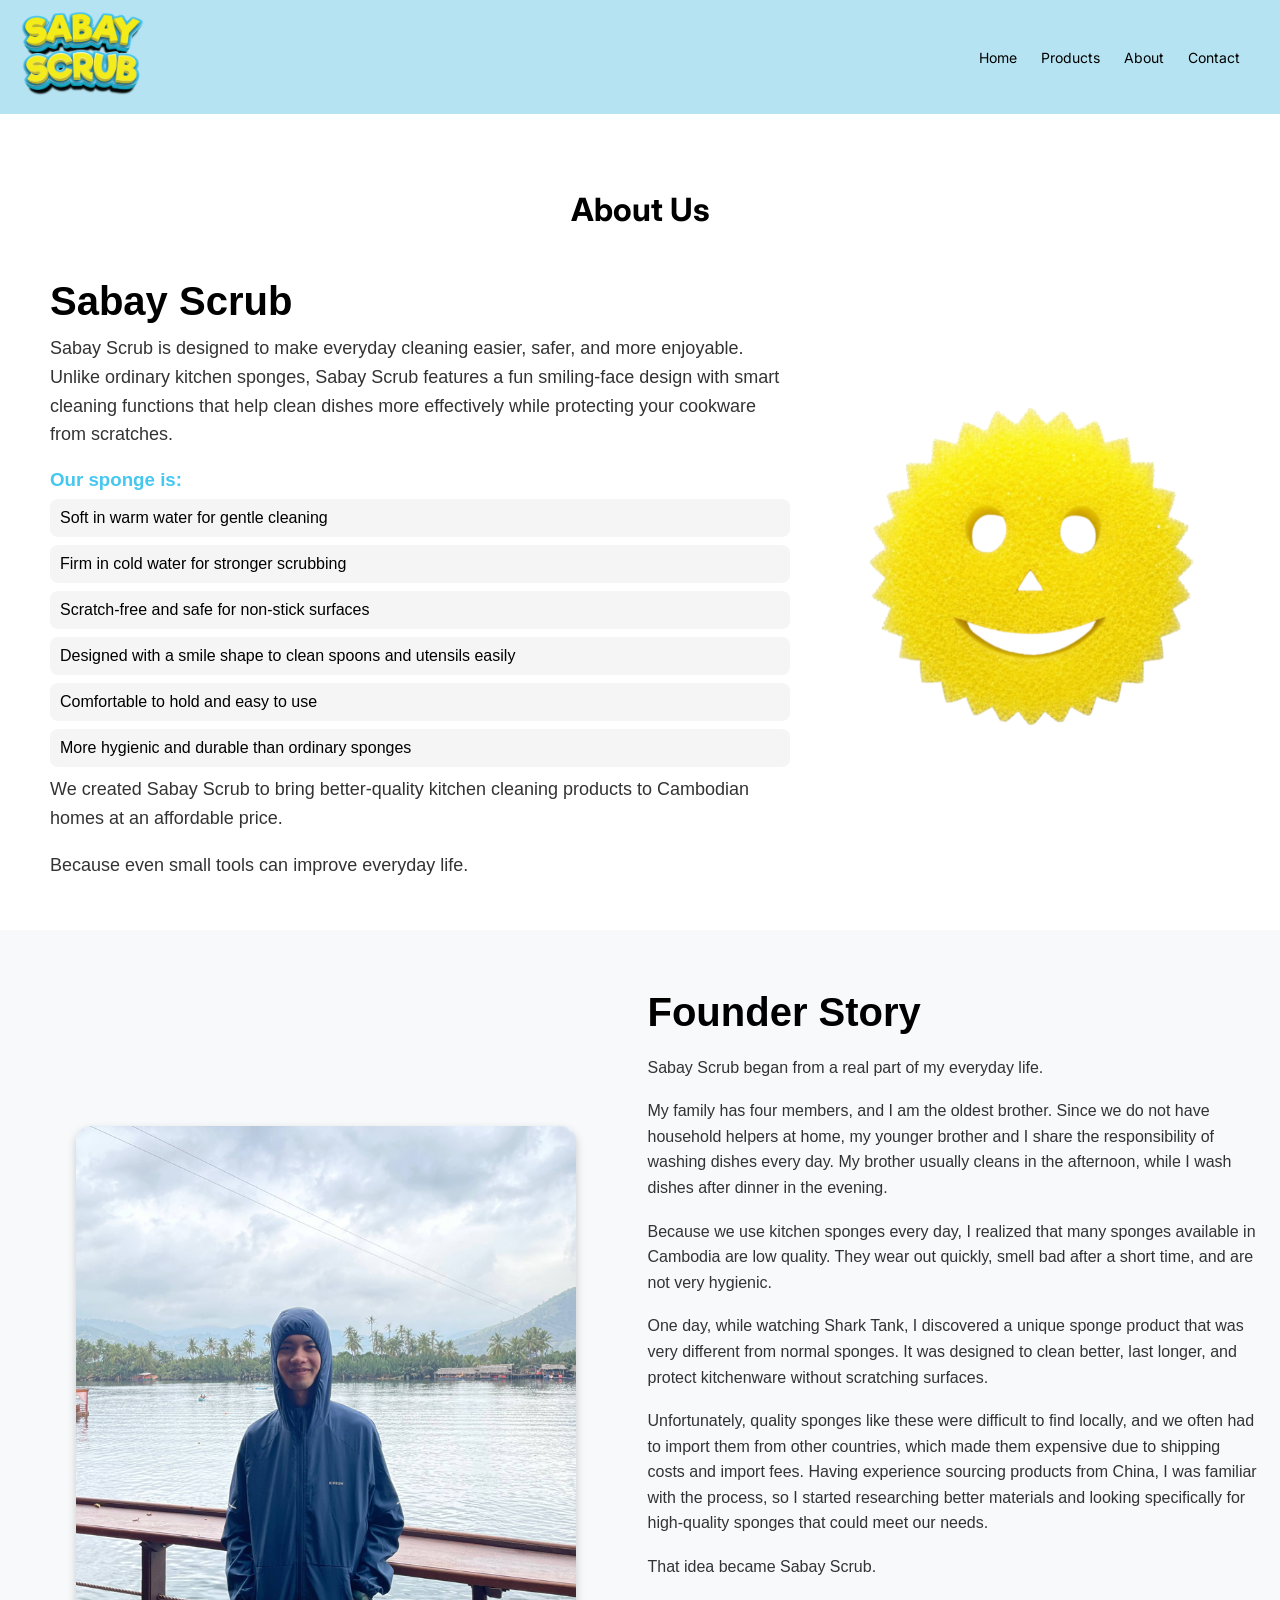
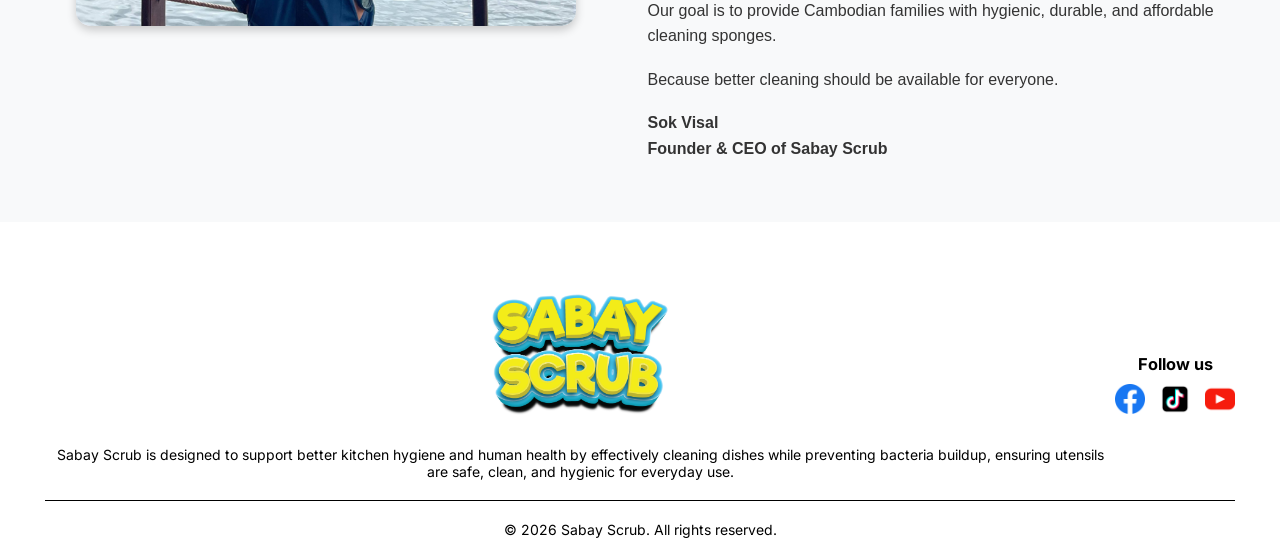
<file: about.html>
<!DOCTYPE html>
<html lang="en">
    <head>
        <meta charset="UTF-8" />
        <meta name="viewport" content="width=device-width, in">
        <title>All Product - SabayScrub</title>
        <link rel="stylesheet" href="style.css">
        <link rel="preconnect" href="https://fonts.googleapis.com">
        <link rel="preconnect" href="https://fonts.gstatic.com" crossorigin>
        <link href="https://fonts.googleapis.com/css2?family=Inter:wght@300;400;500;600;700&display=swap" rel="stylesheet">
        <link rel="stylesheet" href="https://cdnjs.cloudflare.com/ajax/libs/font-awesome/4.7.0/css/font-awesome.min.css">
    </head>
    
    <body>
 <div class="footer1">
        <div class="container">
             <div class="navbar">
                <div class="lo">
                    <a href="index.html"><img src="images/real.png" width="125px"></a>
                </div>
            <nav>
                <ul id="MenuItems">
                    <li><a href="index.html">Home</a></li>
                    <li><a href="product.html">Products</a></li>
                    <li><a href="about.html">About</a></li>
                    <li><a href="contact.html">Contact</a></li>
                </ul>
            </nav>
            <img src="images/menu%20(1).png" class="menu-icon" onclick="menutoggle()">
            </div>
        </div>
     </div>
<br><br><br><br><br><br>
        <div class="aboutus">
            <br>
            <h1>About Us</h1>
        </div>

<div class="about-section">

    <div class="text">
        <h1>Sabay Scrub</h1>

        <p>
            Sabay Scrub is designed to make everyday cleaning easier, safer, and more enjoyable.
            Unlike ordinary kitchen sponges, Sabay Scrub features a fun smiling-face design with smart cleaning functions
            that help clean dishes more effectively while protecting your cookware from scratches.</p>

        <h3>Our sponge is:</h3>

        <ul>
            <li>Soft in warm water for gentle cleaning</li>
            <li>Firm in cold water for stronger scrubbing</li>
            <li>Scratch-free and safe for non-stick surfaces</li>
            <li>Designed with a smile shape to clean spoons and utensils easily</li>
            <li>Comfortable to hold and easy to use</li>
            <li>More hygienic and durable than ordinary sponges</li>
        </ul>

        <p>
            We created Sabay Scrub to bring better-quality kitchen cleaning products to Cambodian homes at an affordable price.
        </p>
<br>
        <p>Because even small tools can improve everyday life.</p>
    </div>

    <div class="image">
        <img src="images/yellow.png" alt="Sabay Spong">
    </div>

</div>
        
<!-----founder section-----> 
        <div class="founder-section">

    <div class="image">
        <img src="images/photo_2026-02-08_09-54-04.png" alt="Founder - Sabay Spong">
    </div>

    <div class="text">

        <h1>Founder Story</h1>

        <p>
            Sabay Scrub began from a real part of my everyday life.
        </p>
<br>
        <p>
            My family has four members, and I am the oldest brother. Since we do not have household helpers at home,
            my younger brother and I share the responsibility of washing dishes every day.
            My brother usually cleans in the afternoon, while I wash dishes after dinner in the evening.
        </p>
<br>
        <p>
            Because we use kitchen sponges every day, I realized that many sponges available in Cambodia are low quality.
            They wear out quickly, smell bad after a short time, and are not very hygienic.
        </p>
<br>
        <p>
            One day, while watching Shark Tank, I discovered a unique sponge product that was very different from normal sponges.
            It was designed to clean better, last longer, and protect kitchenware without scratching surfaces.
        </p>
<br>
        <p>
            Unfortunately, quality sponges like these were difficult to find locally, and we often had to import them from other countries, which made them expensive due to shipping costs and import fees. Having experience sourcing products from China, I was familiar with the process, so I started researching better materials and looking specifically for high-quality sponges that could meet our needs.
        </p>
<br>
        <p>
            That idea became Sabay Scrub.
        </p>
<br>
        <p>
            Our goal is to provide Cambodian families with hygienic, durable, and affordable cleaning sponges.
        </p>
<br>
        <p>Because better cleaning should be available for everyone.</p>
<br>
        <p>
            <strong>Sok Visal</strong><br>
            <strong>Founder & CEO of
            Sabay Scrub</strong>
        </p>

    </div>

</div>
        
        
        
        
        
        
<!----- footer ----->
        <div class="footer">
            <div class="container">
                <div class="row">
                    <div class="footer-col-1">
                <img src="images/real.png" width="200px">
                <p>Sabay Scrub is designed to support better kitchen hygiene and human health by effectively cleaning dishes while preventing bacteria buildup, ensuring utensils are safe, clean, and hygienic for everyday use.</p>
            </div>
            <div class="footer-col-2">
                <h3>Follow us</h3>
           <ul>
                    <li><a href="https://www.facebook.com/profile.php?id=61581410993338" target="_blank"> <img src="images/facebook%20(1).png" width="30"></a></li>
                    <li><a href="https://www.tiktok.com/@sabayscrub"  target="_blank"><img src="images/tiktok.png" width="30px"></a></li>
                    <li><a href="https://www.youtube.com/@SabayScrub"  target="_blank"><img src="images/youtube.png" width="30px"></a></li>
                    
                </ul>
            </div>
                </div>
                <hr>
            <p class="copyright">© 2026 Sabay Scrub. All rights reserved.</p>
            </div>
        </div>
<!-----js for toggle menu----->
        <script>
            var MenuItems = document.getElementById("MenuItems");
            MenuItems.style.maxHeight = "0px";
            function menutoggle(){
                if(MenuItems.style.maxHeight == "0px")
                    {
                        MenuItems.style.maxHeight = "200px";
                    }
                else
                    {
                        MenuItems.style.maxHeight = "0px";
                    }
            }
        </script>
    </body>
</html>
</file>
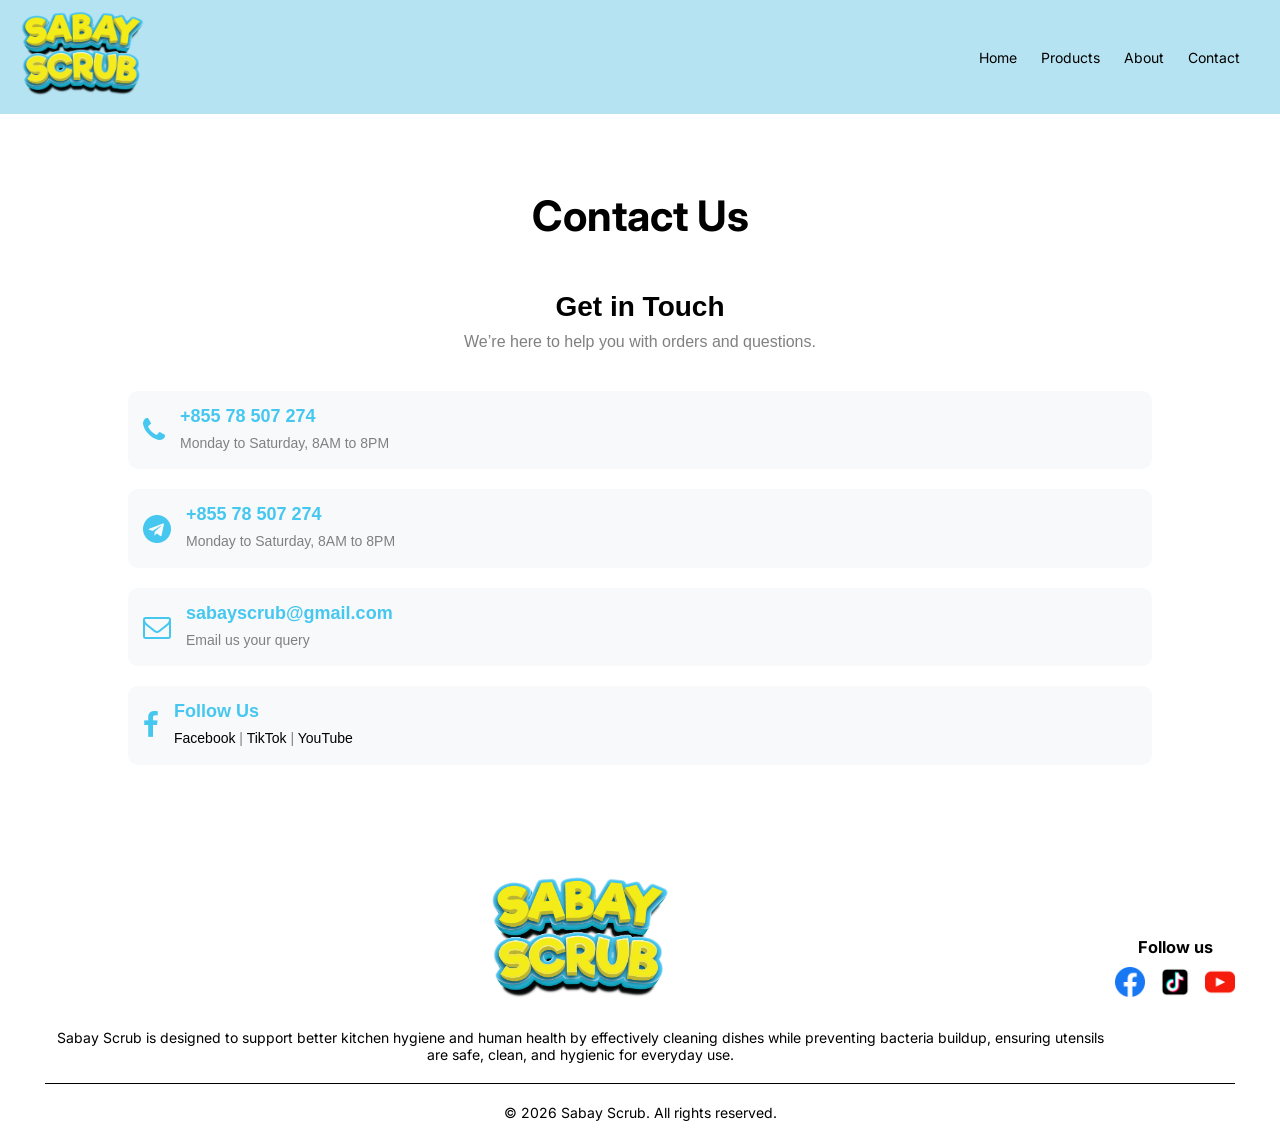
<file: contact.html>
<!DOCTYPE html>
<html lang="en">
    <head>
        <meta charset="UTF-8" />
        <meta name="viewport" content="width=device-width, in">
        <title>All Product - SabayScrub</title>
        <link rel="stylesheet" href="style.css">
        <link rel="preconnect" href="https://fonts.googleapis.com">
        <link rel="preconnect" href="https://fonts.gstatic.com" crossorigin>
        <link href="https://fonts.googleapis.com/css2?family=Inter:wght@300;400;500;600;700&display=swap" rel="stylesheet">
        <link rel="stylesheet" href="https://cdnjs.cloudflare.com/ajax/libs/font-awesome/4.7.0/css/font-awesome.min.css">
    </head>
    
    <body>
        <div class="footer1">
        <div class="container">
             <div class="navbar">
                <div class="lo">
                    <a href="index.html"><img src="images/real.png" width="125px"></a>
                </div>
            <nav>
                <ul id="MenuItems">
                    <li><a href="index.html">Home</a></li>
                    <li><a href="product.html">Products</a></li>
                    <li><a href="about.html">About</a></li>
                    <li><a href="contact.html">Contact</a></li>
                </ul>
            </nav>
            <img src="images/menu%20(1).png" class="menu-icon" onclick="menutoggle()">
            </div>
        </div>
     </div>
        <br><br><br><br>
         <br>
 <div class="contact-header">
    <h1>Contact Us</h1>
</div>

<section class="contact-us">

    <div class="contact-intro">
        <h2>Get in Touch</h2>
        <p>We’re here to help you with orders and questions.</p>
    </div>

    <div class="contact-wrapper">

        <div class="contact-item">
            <i class="fa fa-phone"></i>
            <div class="text">
                <h3>+855 78 507 274</h3>
                <p>Monday to Saturday, 8AM to 8PM</p>
            </div>
        </div>
        <div class="contact-item">
            <i class="fa fa-telegram"></i>
            <div class="text">
                <h3>+855 78 507 274</h3>
                <p>Monday to Saturday, 8AM to 8PM</p>
            </div>
        </div>

        <div class="contact-item">
            <i class="fa fa-envelope-o"></i>
            <div class="text">
                <h3>sabayscrub@gmail.com</h3>
                <p>Email us your query</p>
            </div>
        </div>

        <div class="contact-item">
            <i class="fa fa-facebook"></i>
            <div class="text">
                <h3>Follow Us</h3>
                <p>
    <a href="https://www.facebook.com/profile.php?id=61581410993338" target="_blank">Facebook</a>
    |
    <a href="https://www.tiktok.com/@sabayscrub" target="_blank">TikTok</a>
    |
    <a href="https://www.youtube.com/@SabayScrub" target="_blank">YouTube</a>
</p>
            </div>
        </div>

    </div>

</section>

        
        
            
<!----- footer ----->
        <div class="footer">
            <div class="container">
                <div class="row">
                    <div class="footer-col-1">
                <img src="images/real.png" width="200px">
                <p>Sabay Scrub is designed to support better kitchen hygiene and human health by effectively cleaning dishes while preventing bacteria buildup, ensuring utensils are safe, clean, and hygienic for everyday use.</p>
            </div>
            <div class="footer-col-2">
                <h3>Follow us</h3>
               <ul>
                    <li><a href="https://www.facebook.com/profile.php?id=61581410993338" target="_blank"> <img src="images/facebook%20(1).png" width="30"></a></li>
                    <li><a href="https://www.tiktok.com/@sabayscrub"  target="_blank"><img src="images/tiktok.png" width="30px"></a></li>
                    <li><a href="https://www.youtube.com/@SabayScrub"  target="_blank"><img src="images/youtube.png" width="30px"></a></li>
                </ul>
            </div>
                </div>
                <hr>
            <p class="copyright">© 2026 Sabay Scrub. All rights reserved.</p>
            </div>
        </div>
<!-----js for toggle menu----->
        <script>
            var MenuItems = document.getElementById("MenuItems");
            MenuItems.style.maxHeight = "0px";
            function menutoggle(){
                if(MenuItems.style.maxHeight == "0px")
                    {
                        MenuItems.style.maxHeight = "200px";
                    }
                else
                    {
                        MenuItems.style.maxHeight = "0px";
                    }
            }
        </script>
    </body>
</html>
</file>
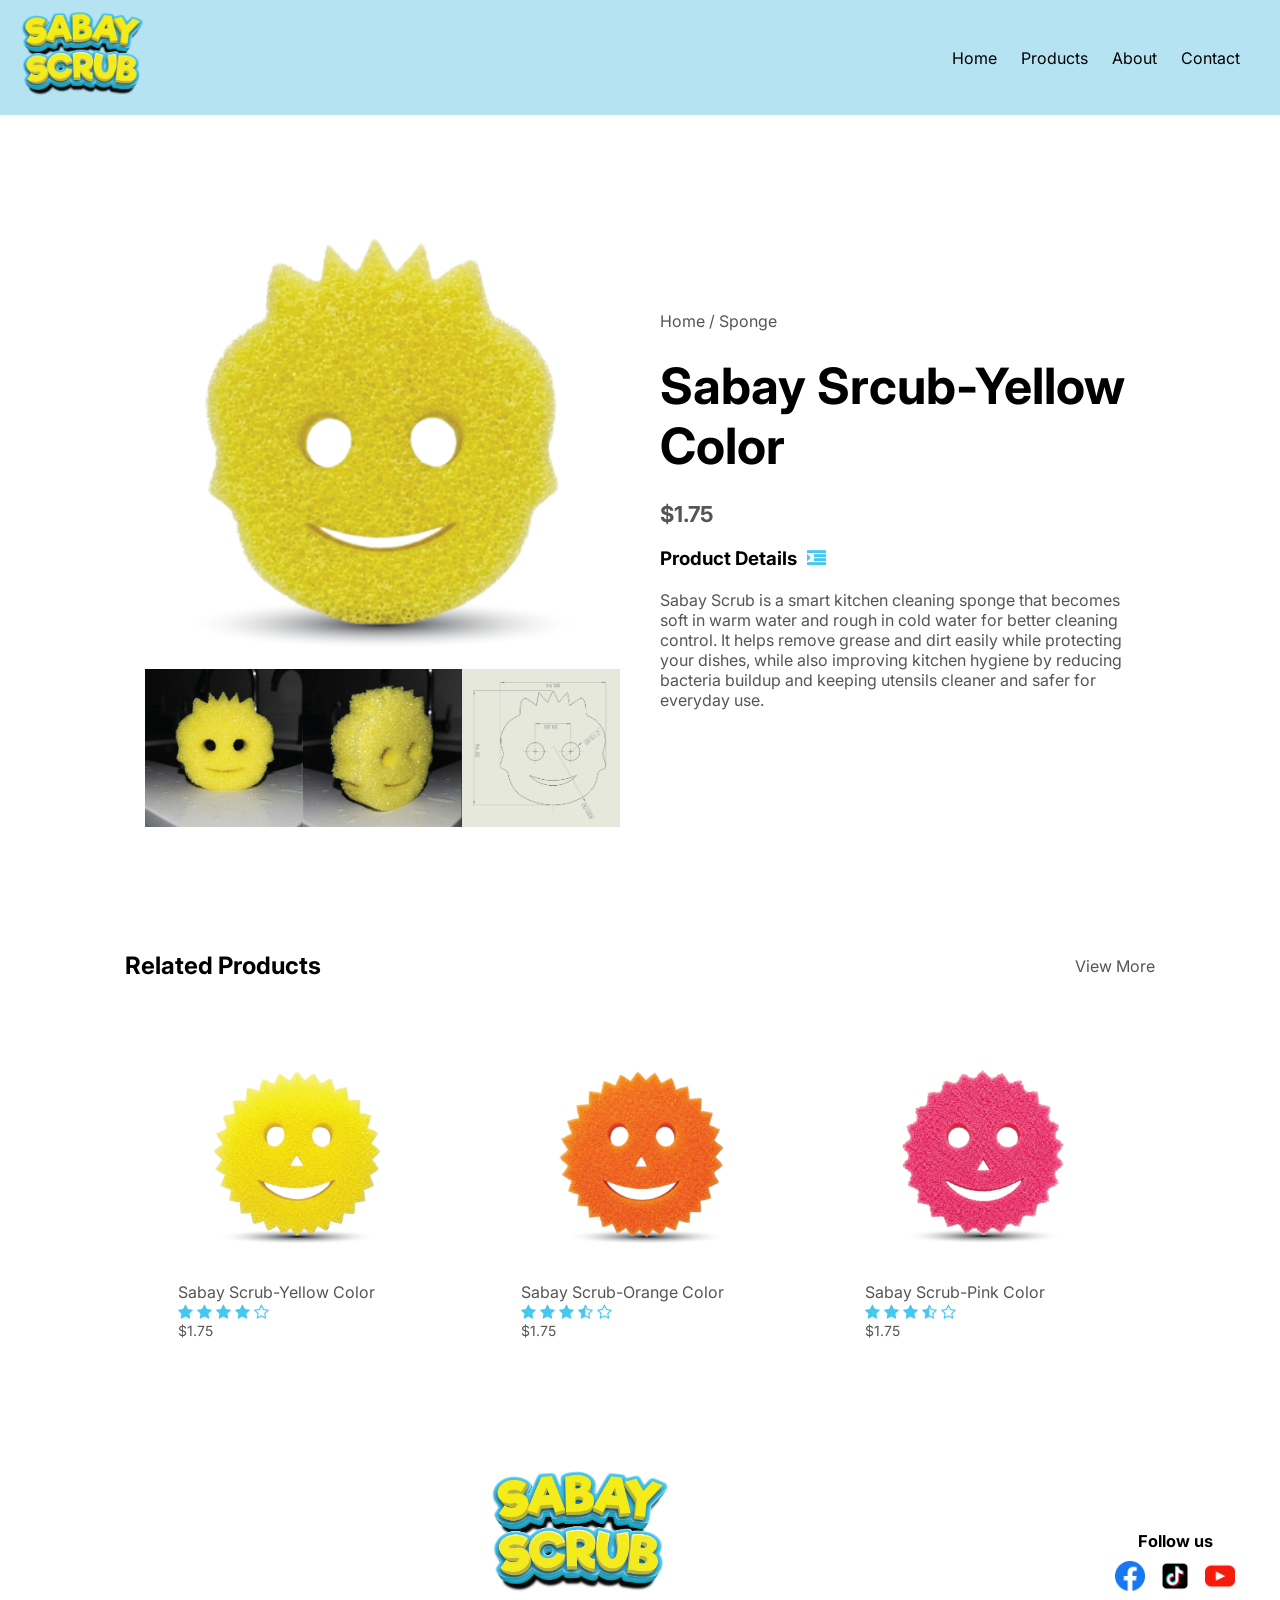
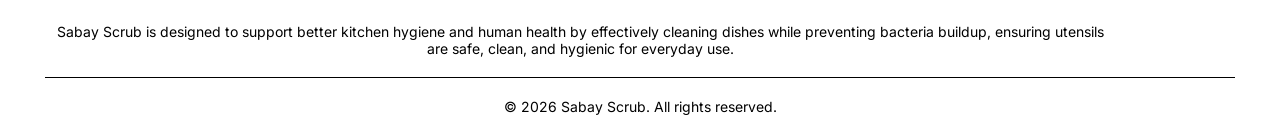
<file: product-deatail3.html>
<!DOCTYPE html>
<html lang="en">
    <head>
        <meta charset="UTF-8" />
        <meta name="viewport" content="width=device-width, in">
        <title>All Product - SabayScrub</title>
        <link rel="stylesheet" href="style.css">
        <link rel="preconnect" href="https://fonts.googleapis.com">
        <link rel="preconnect" href="https://fonts.gstatic.com" crossorigin>
        <link href="https://fonts.googleapis.com/css2?family=Inter:wght@300;400;500;600;700&display=swap" rel="stylesheet">
        <link rel="stylesheet" href="https://cdnjs.cloudflare.com/ajax/libs/font-awesome/4.7.0/css/font-awesome.min.css">
    </head>
    
    <body>
 
       <div class="container">
             <div class="navbar">
            <div class="lo">
                <a href="index.html"><img src="images/real.png" width="125px"></a>
            </div>
            <nav>
                <ul id="MenuItems">
                    <li><a href="index.html">Home</a></li>
                    <li><a href="product.html">Products</a></li>
                    <li><a href="about.html">About</a></li>
                    <li><a href="contact.html">Contact</a></li>
                </ul>
            </nav>
            <img src="images/menu%20(1).png" class="menu-icon" onclick="menutoggle()">
        </div>
            
        </div>
 
<!----- single product details ----->
       <br><br> <div class="small-container single-product">
            <div class="row">
                
                <div class="col-2">
                    <img src="images/specialdesign-1.png" width="100%" id="product-img">
                    
                    <div class="small-img-row">
                        <div class="small-img-col">
                            <img src="images/Untitled-2.png" width="100%" class="small-img">
                        </div>
                        <div class="small-img-col">
                            <img src="images/Untitled-3.png" width="100%" class="small-img">
                        </div>
                                                 <div class="small-img-col">
                            <img src="images/Untitled-4.png" width="100%" class="small-img">
                        </div>
                       
                    </div>
                    
                    
                </div>
                <div class="col-2">
                    <p>Home / Sponge</p>
                    <h1>Sabay Srcub-Yellow Color</h1>
                    <h4>$1.75</h4>
                    <h3>Product Details<i class="fa fa-indent"></i></h3>
                    <br>
                    <p>Sabay Scrub is a smart kitchen cleaning sponge that becomes soft in warm water and rough in cold water for better cleaning control. It helps remove grease and dirt easily while protecting your dishes, while also improving kitchen hygiene by reducing bacteria buildup and keeping utensils cleaner and safer for everyday use.</p>
                </div>
            </div>
        </div>
<!-----title----->   
        <div class="small-container">
            <div class="row row-2">
                <h2>Related Products</h2>
                <p>View More</p>
            </div>
        </div>
        
<!-----products----->       
        <div class="small-container">
            
            <div class="row">
                <div class="col-4">
                    <a href="product-detail.html"><img src="images/yellowproduct-1.png" width="250px"></a>
                    <a href="product-detail.html"><h4>Sabay Scrub-Yellow Color</h4></a>
                    <div class="rating">
                        <i class="fa fa-star" aria-hidden="true"></i>
                        <i class="fa fa-star" aria-hidden="true"></i>
                        <i class="fa fa-star" aria-hidden="true"></i>
                        <i class="fa fa-star" aria-hidden="true"></i>
                        <i class="fa fa-star-o" aria-hidden="true"></i>
                    </div>
                    <p>$1.75</p>
                </div>
                <div class="col-4">
                    <a href="product-detail1.html"><img src="images/orangeproduct.png" width="250px"></a>
                    <a href="product-detail1.html"><h4>Sabay Scrub-Orange Color</h4></a>
                    <div class="rating">
                        <i class="fa fa-star" aria-hidden="true"></i>
                        <i class="fa fa-star" aria-hidden="true"></i>
                        <i class="fa fa-star" aria-hidden="true"></i>
                        <i class="fa fa-star-half-o" aria-hidden="true"></i>
                        <i class="fa fa-star-o" aria-hidden="true"></i>
                    </div>
                    <p>$1.75</p>
                </div>
                <div class="col-4">
                    <a href="product-detail2.html"><img src="images/pinkproduct.png" width="250px"></a>
                    <a href="product-detail2.html"><h4>Sabay Scrub-Pink Color</h4></a>
                    <div class="rating">
                        <i class="fa fa-star" aria-hidden="true"></i>
                        <i class="fa fa-star" aria-hidden="true"></i>
                        <i class="fa fa-star" aria-hidden="true"></i>
                        <i class="fa fa-star-half-o" aria-hidden="true"></i>
                        <i class="fa fa-star-o" aria-hidden="true"></i>
                    </div>
                    <p>$1.75</p>
                </div>
            </div>
        </div>
<!----- footer ----->
        <div class="footer">
            <div class="container">
                <div class="row">
                    <div class="footer-col-1">
                <img src="images/real.png" width="200px">
                <p>Sabay Scrub is designed to support better kitchen hygiene and human health by effectively cleaning dishes while preventing bacteria buildup, ensuring utensils are safe, clean, and hygienic for everyday use.</p>
            </div>
            <div class="footer-col-2">
                <h3>Follow us</h3>
                <ul>
                    <li><a href="https://www.facebook.com/profile.php?id=61581410993338" target="_blank"> <img src="images/facebook%20(1).png" width="30"></a></li>
                    <li><a href="https://www.tiktok.com/@sabayscrub"  target="_blank"><img src="images/tiktok.png" width="30px"></a></li>
                   <li><a href="https://www.youtube.com/@SabayScrub"  target="_blank"><img src="images/youtube.png" width="30px"></a></li>
                </ul>
            </div>
                </div>
                <hr>
            <p class="copyright">© 2026 Sabay Scrub. All rights reserved.</p>
            </div>
        </div>
<!-----js for toggle menu----->
        <script>
            var MenuItems = document.getElementById("MenuItems");
            MenuItems.style.maxHeight = "0px";
            function menutoggle(){
                if(MenuItems.style.maxHeight == "0px")
                    {
                        MenuItems.style.maxHeight = "200px";
                    }
                else
                    {
                        MenuItems.style.maxHeight = "0px";
                    }
            }
        </script>
        
<!-----js for product gallery----->
      <script>
    var ProductImg = document.getElementById("product-img");
    var SmallImg = document.querySelectorAll(".small-img");

    SmallImg[0].onclick = function () {
        ProductImg.src = SmallImg[0].src;
    }

    SmallImg[1].onclick = function () {
        ProductImg.src = SmallImg[1].src;
    }

    SmallImg[2].onclick = function () {
        ProductImg.src = SmallImg[2].src;
    }

    SmallImg[3].onclick = function () {
        ProductImg.src = SmallImg[3].src;
    }
</script>
        
        
    </body>
</html>
</file>
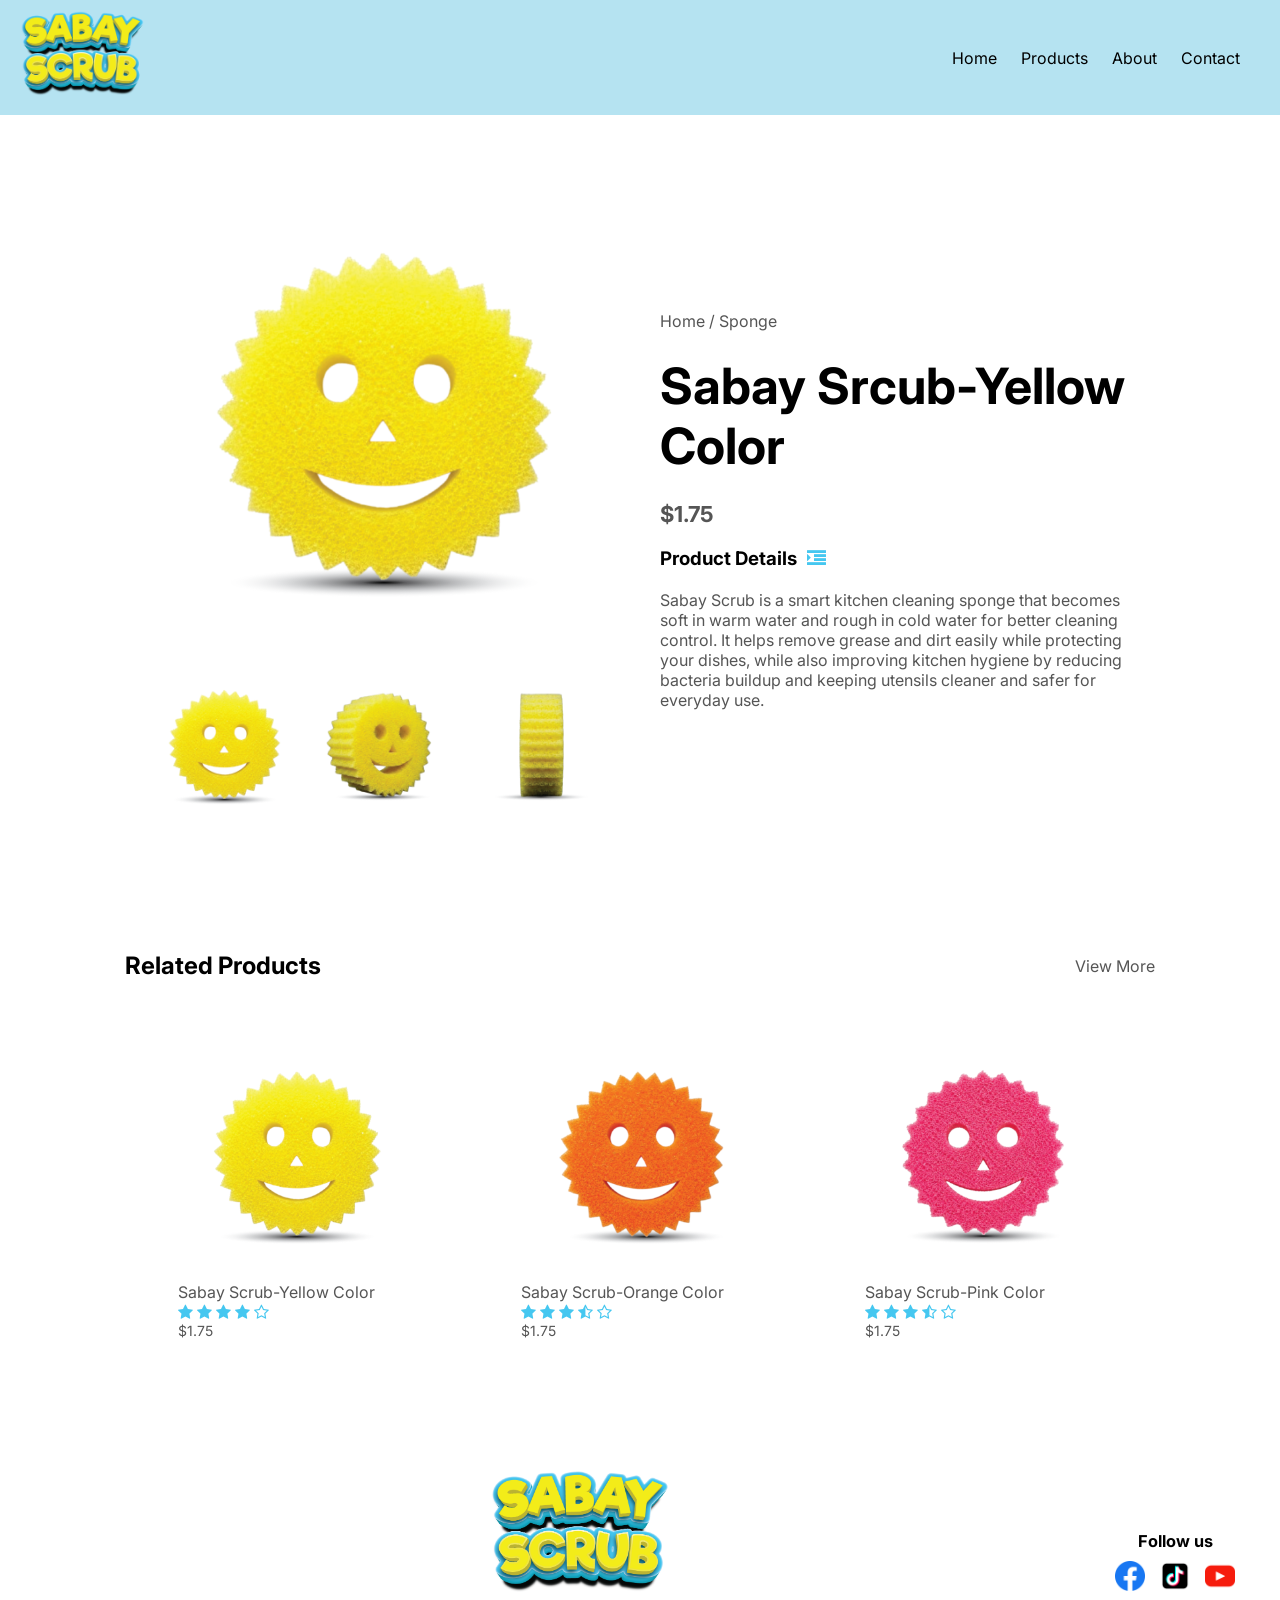
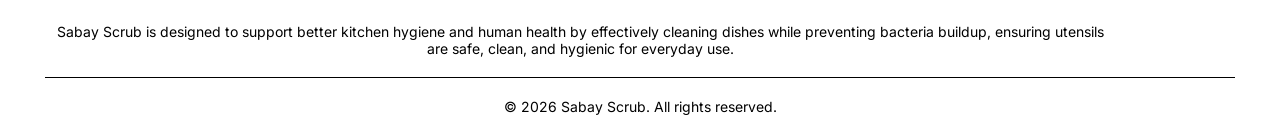
<file: product-detail.html>
<!DOCTYPE html>
<html lang="en">
    <head>
        <meta charset="UTF-8" />
        <meta name="viewport" content="width=device-width, in">
        <title>All Product - SabayScrub</title>
        <link rel="stylesheet" href="style.css">
        <link rel="preconnect" href="https://fonts.googleapis.com">
        <link rel="preconnect" href="https://fonts.gstatic.com" crossorigin>
        <link href="https://fonts.googleapis.com/css2?family=Inter:wght@300;400;500;600;700&display=swap" rel="stylesheet">
        <link rel="stylesheet" href="https://cdnjs.cloudflare.com/ajax/libs/font-awesome/4.7.0/css/font-awesome.min.css">
    </head>
    
    <body>
 
       <div class="container">
             <div class="navbar">
            <div class="lo">
                <a href="index.html"><img src="images/real.png" width="125px"></a>
            </div>
            <nav>
                <ul id="MenuItems">
                    <li><a href="index.html">Home</a></li>
                    <li><a href="product.html">Products</a></li>
                    <li><a href="about.html">About</a></li>
                    <li><a href="contact.html">Contact</a></li>
                </ul>
            </nav>
            <img src="images/menu%20(1).png" class="menu-icon" onclick="menutoggle()">
        </div>
            
        </div>
 
<!----- single product details ----->
       <br><br> <div class="small-container single-product">
            <div class="row">
                
                <div class="col-2">
                    <img src="images/yellowproduct-1.png" width="100%" id="product-img">
                    
                    <div class="small-img-row">
                        <div class="small-img-col">
                            <img src="images/yellowproduct-1.png" width="100%" class="small-img">
                        </div>
                        <div class="small-img-col">
                            <img src="images/yellow2side.png" width="100%" class="small-img">
                        </div>
                        <div class="small-img-col">
                            <img src="images/yellow3side.png" width="100%" class="small-img">
                        </div>
                       
                    </div>
                    
                    
                </div>
                <div class="col-2">
                    <p>Home / Sponge</p>
                    <h1>Sabay Srcub-Yellow Color</h1>
                    <h4>$1.75</h4>
                    <h3>Product Details<i class="fa fa-indent"></i></h3>
                    <br>
                    <p>Sabay Scrub is a smart kitchen cleaning sponge that becomes soft in warm water and rough in cold water for better cleaning control. It helps remove grease and dirt easily while protecting your dishes, while also improving kitchen hygiene by reducing bacteria buildup and keeping utensils cleaner and safer for everyday use.</p>
                </div>
            </div>
        </div>
<!-----title----->   
        <div class="small-container">
            <div class="row row-2">
                <h2>Related Products</h2>
                <p>View More</p>
            </div>
        </div>
        
<!-----products----->       
        <div class="small-container">
            
            <div class="row">
                <div class="col-4">
                    <a href="product-detail.html"><img src="images/yellowproduct-1.png" width="250px"></a>
                    <a href="product-detail.html"><h4>Sabay Scrub-Yellow Color</h4></a>
                    <div class="rating">
                        <i class="fa fa-star" aria-hidden="true"></i>
                        <i class="fa fa-star" aria-hidden="true"></i>
                        <i class="fa fa-star" aria-hidden="true"></i>
                        <i class="fa fa-star" aria-hidden="true"></i>
                        <i class="fa fa-star-o" aria-hidden="true"></i>
                    </div>
                    <p>$1.75</p>
                </div>
                <div class="col-4">
                    <a href="product-detail1.html"><img src="images/orangeproduct.png" width="250px"></a>
                    <a href="product-detail1.html"><h4>Sabay Scrub-Orange Color</h4></a>
                    <div class="rating">
                        <i class="fa fa-star" aria-hidden="true"></i>
                        <i class="fa fa-star" aria-hidden="true"></i>
                        <i class="fa fa-star" aria-hidden="true"></i>
                        <i class="fa fa-star-half-o" aria-hidden="true"></i>
                        <i class="fa fa-star-o" aria-hidden="true"></i>
                    </div>
                    <p>$1.75</p>
                </div>
                <div class="col-4">
                    <a href="product-detail2.html"><img src="images/pinkproduct.png" width="250px"></a>
                    <a href="product-detail2.html"><h4>Sabay Scrub-Pink Color</h4></a>
                    <div class="rating">
                        <i class="fa fa-star" aria-hidden="true"></i>
                        <i class="fa fa-star" aria-hidden="true"></i>
                        <i class="fa fa-star" aria-hidden="true"></i>
                        <i class="fa fa-star-half-o" aria-hidden="true"></i>
                        <i class="fa fa-star-o" aria-hidden="true"></i>
                    </div>
                    <p>$1.75</p>
                </div>
            </div>
        </div>
<!----- footer ----->
        <div class="footer">
            <div class="container">
                <div class="row">
                    <div class="footer-col-1">
                <img src="images/real.png" width="200px">
                <p>Sabay Scrub is designed to support better kitchen hygiene and human health by effectively cleaning dishes while preventing bacteria buildup, ensuring utensils are safe, clean, and hygienic for everyday use.</p>
            </div>
            <div class="footer-col-2">
                <h3>Follow us</h3>
                <ul>
                    <li><a href="https://www.facebook.com/profile.php?id=61581410993338" target="_blank"> <img src="images/facebook%20(1).png" width="30"></a></li>
                    <li><a href="https://www.tiktok.com/@sabayscrub"  target="_blank"><img src="images/tiktok.png" width="30px"></a></li>
                   <li><a href="https://www.youtube.com/@SabayScrub"  target="_blank"><img src="images/youtube.png" width="30px"></a></li>
                </ul>
            </div>
                </div>
                <hr>
            <p class="copyright">© 2026 Sabay Scrub. All rights reserved.</p>
            </div>
        </div>
<!-----js for toggle menu----->
        <script>
            var MenuItems = document.getElementById("MenuItems");
            MenuItems.style.maxHeight = "0px";
            function menutoggle(){
                if(MenuItems.style.maxHeight == "0px")
                    {
                        MenuItems.style.maxHeight = "200px";
                    }
                else
                    {
                        MenuItems.style.maxHeight = "0px";
                    }
            }
        </script>
        
<!-----js for product gallery----->
      <script>
    var ProductImg = document.getElementById("product-img");
    var SmallImg = document.querySelectorAll(".small-img");

    SmallImg[0].onclick = function () {
        ProductImg.src = SmallImg[0].src;
    }

    SmallImg[1].onclick = function () {
        ProductImg.src = SmallImg[1].src;
    }

    SmallImg[2].onclick = function () {
        ProductImg.src = SmallImg[2].src;
    }

    SmallImg[3].onclick = function () {
        ProductImg.src = SmallImg[3].src;
    }
</script>
        
        
    </body>
</html>
</file>
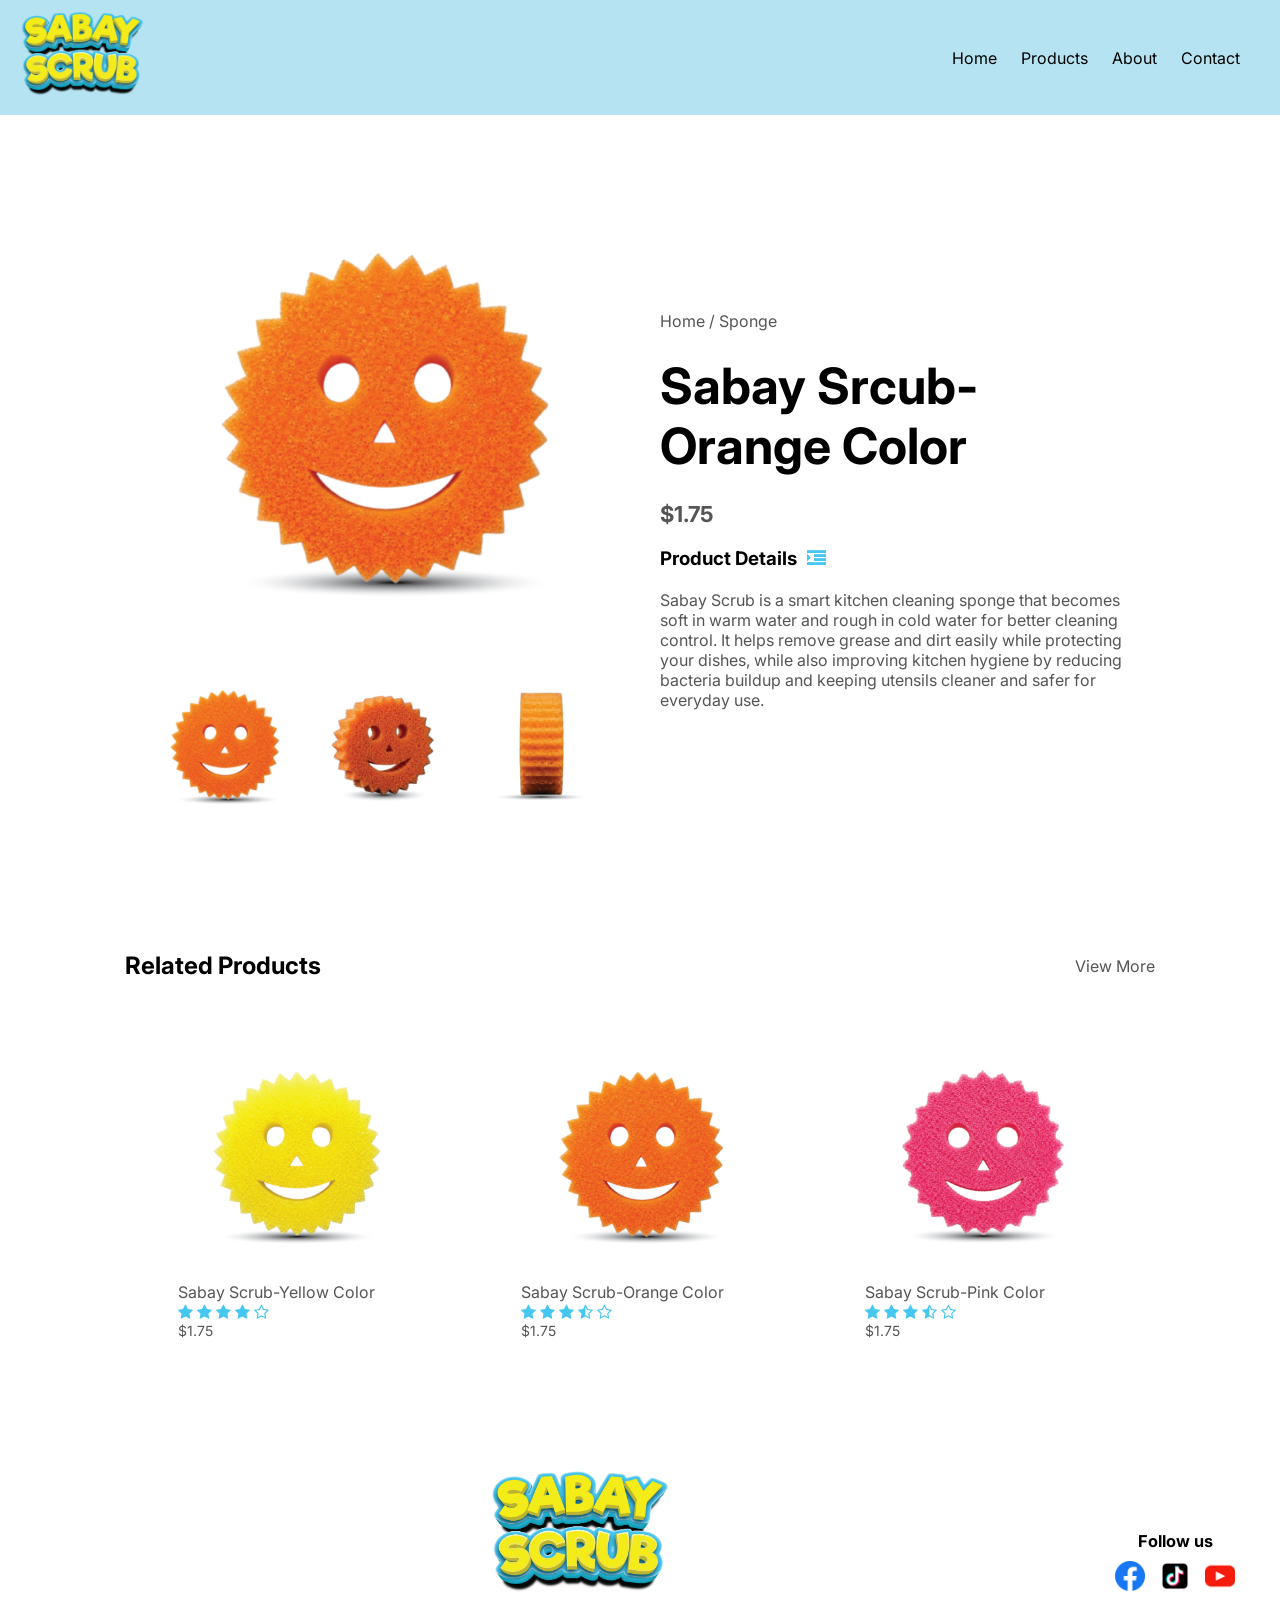
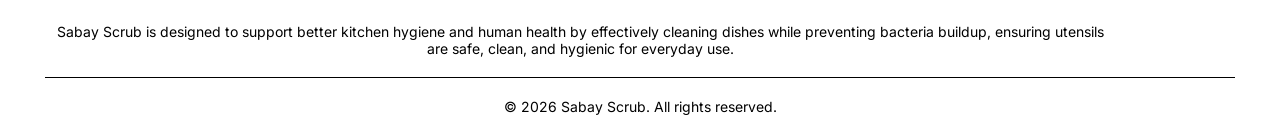
<file: product-detail1.html>
<!DOCTYPE html>
<html lang="en">
    <head>
        <meta charset="UTF-8" />
        <meta name="viewport" content="width=device-width, in">
        <title>All Product - SabayScrub</title>
        <link rel="stylesheet" href="style.css">
        <link rel="preconnect" href="https://fonts.googleapis.com">
        <link rel="preconnect" href="https://fonts.gstatic.com" crossorigin>
        <link href="https://fonts.googleapis.com/css2?family=Inter:wght@300;400;500;600;700&display=swap" rel="stylesheet">
        <link rel="stylesheet" href="https://cdnjs.cloudflare.com/ajax/libs/font-awesome/4.7.0/css/font-awesome.min.css">
    </head>
    
    <body>
 
       <div class="container">
             <div class="navbar">
            <div class="lo">
                <a href="index.html"><img src="images/real.png" width="125px"></a>
            </div>
            <nav>
                <ul id="MenuItems">
                    <li><a href="index.html">Home</a></li>
                    <li><a href="product.html">Products</a></li>
                    <li><a href="about.html">About</a></li>
                    <li><a href="contact.html">Contact</a></li>
                </ul>
            </nav>
            <img src="images/menu%20(1).png" class="menu-icon" onclick="menutoggle()">
        </div>
            
        </div>
 
<!----- single product details ----->
        <br><br><div class="small-container single-product">
            <div class="row">
                <div class="col-2">
                    <img src="images/orangeproduct.png" width="100%" id="product-img">
                    
                    <div class="small-img-row">
                        <div class="small-img-col">
                            <img src="images/orangeproduct.png" width="100%" class="small-img">
                        </div>
                        <div class="small-img-col">
                            <img src="images/orange1.png" width="100%" class="small-img">
                        </div>
                        <div class="small-img-col">
                            <img src="images/orange2.png" width="100%" class="small-img">
                        </div>
                        
                    </div>
                    
                    
                </div>
                <div class="col-2">
                    <p>Home / Sponge</p>
                    <h1>Sabay Srcub-Orange Color</h1>
                    <h4>$1.75</h4>
                    <h3>Product Details<i class="fa fa-indent"></i></h3>
                    <br>
                    <p>Sabay Scrub is a smart kitchen cleaning sponge that becomes soft in warm water and rough in cold water for better cleaning control. It helps remove grease and dirt easily while protecting your dishes, while also improving kitchen hygiene by reducing bacteria buildup and keeping utensils cleaner and safer for everyday use.</p>
                </div>
            </div>
        </div>
<!-----title----->   
        <div class="small-container">
            <div class="row row-2">
                <h2>Related Products</h2>
                <p>View More</p>
            </div>
        </div>
        
<!-----products----->       
         <div class="small-container">
            
            <div class="row">
                <div class="col-4">
                    <a href="product-detail.html"><img src="images/yellowproduct-1.png" width="250px"></a>
                    <a href="product-detail.html"><h4>Sabay Scrub-Yellow Color</h4></a>
                    <div class="rating">
                        <i class="fa fa-star" aria-hidden="true"></i>
                        <i class="fa fa-star" aria-hidden="true"></i>
                        <i class="fa fa-star" aria-hidden="true"></i>
                        <i class="fa fa-star" aria-hidden="true"></i>
                        <i class="fa fa-star-o" aria-hidden="true"></i>
                    </div>
                    <p>$1.75</p>
                </div>
                <div class="col-4">
                    <a href="product-detail1.html"><img src="images/orangeproduct.png" width="250px"></a>
                    <a href="product-detail1.html"><h4>Sabay Scrub-Orange Color</h4></a>
                    <div class="rating">
                        <i class="fa fa-star" aria-hidden="true"></i>
                        <i class="fa fa-star" aria-hidden="true"></i>
                        <i class="fa fa-star" aria-hidden="true"></i>
                        <i class="fa fa-star-half-o" aria-hidden="true"></i>
                        <i class="fa fa-star-o" aria-hidden="true"></i>
                    </div>
                    <p>$1.75</p>
                </div>
                <div class="col-4">
                    <a href="product-detail2.html"><img src="images/pinkproduct.png" width="250px"></a>
                    <a href="product-detail2.html"><h4>Sabay Scrub-Pink Color</h4></a>
                    <div class="rating">
                        <i class="fa fa-star" aria-hidden="true"></i>
                        <i class="fa fa-star" aria-hidden="true"></i>
                        <i class="fa fa-star" aria-hidden="true"></i>
                        <i class="fa fa-star-half-o" aria-hidden="true"></i>
                        <i class="fa fa-star-o" aria-hidden="true"></i>
                    </div>
                    <p>$1.75</p>
                </div>
            </div>
        </div>
<!----- footer ----->
        <div class="footer">
            <div class="container">
                <div class="row">
                    <div class="footer-col-1">
                <img src="images/real.png" width="200px">
                <p>Sabay Scrub is designed to support better kitchen hygiene and human health by effectively cleaning dishes while preventing bacteria buildup, ensuring utensils are safe, clean, and hygienic for everyday use.</p>
            </div>
            <div class="footer-col-2">
                <h3>Follow us</h3>
                <ul>
                    <li><a href="https://www.facebook.com/profile.php?id=61581410993338" target="_blank"> <img src="images/facebook%20(1).png" width="30"></a></li>
                    <li><a href="https://www.tiktok.com/@sabayscrub"  target="_blank"><img src="images/tiktok.png" width="30px"></a></li>
                    <li><a href="https://www.youtube.com/@SabayScrub"  target="_blank"><img src="images/youtube.png" width="30px"></a></li>
                </ul>
            </div>
                </div>
                <hr>
            <p class="copyright">© 2026 Sabay Scrub. All rights reserved.</p>
            </div>
        </div>
<!-----js for toggle menu----->
        <script>
            var MenuItems = document.getElementById("MenuItems");
            MenuItems.style.maxHeight = "0px";
            function menutoggle(){
                if(MenuItems.style.maxHeight == "0px")
                    {
                        MenuItems.style.maxHeight = "200px";
                    }
                else
                    {
                        MenuItems.style.maxHeight = "0px";
                    }
            }
        </script>
        
<!-----js for product gallery----->
      <script>
    var ProductImg = document.getElementById("product-img");
    var SmallImg = document.querySelectorAll(".small-img");

    SmallImg[0].onclick = function () {
        ProductImg.src = SmallImg[0].src;
    }

    SmallImg[1].onclick = function () {
        ProductImg.src = SmallImg[1].src;
    }

    SmallImg[2].onclick = function () {
        ProductImg.src = SmallImg[2].src;
    }

    SmallImg[3].onclick = function () {
        ProductImg.src = SmallImg[3].src;
    }
</script>
        
        
    </body>
</html>
</file>
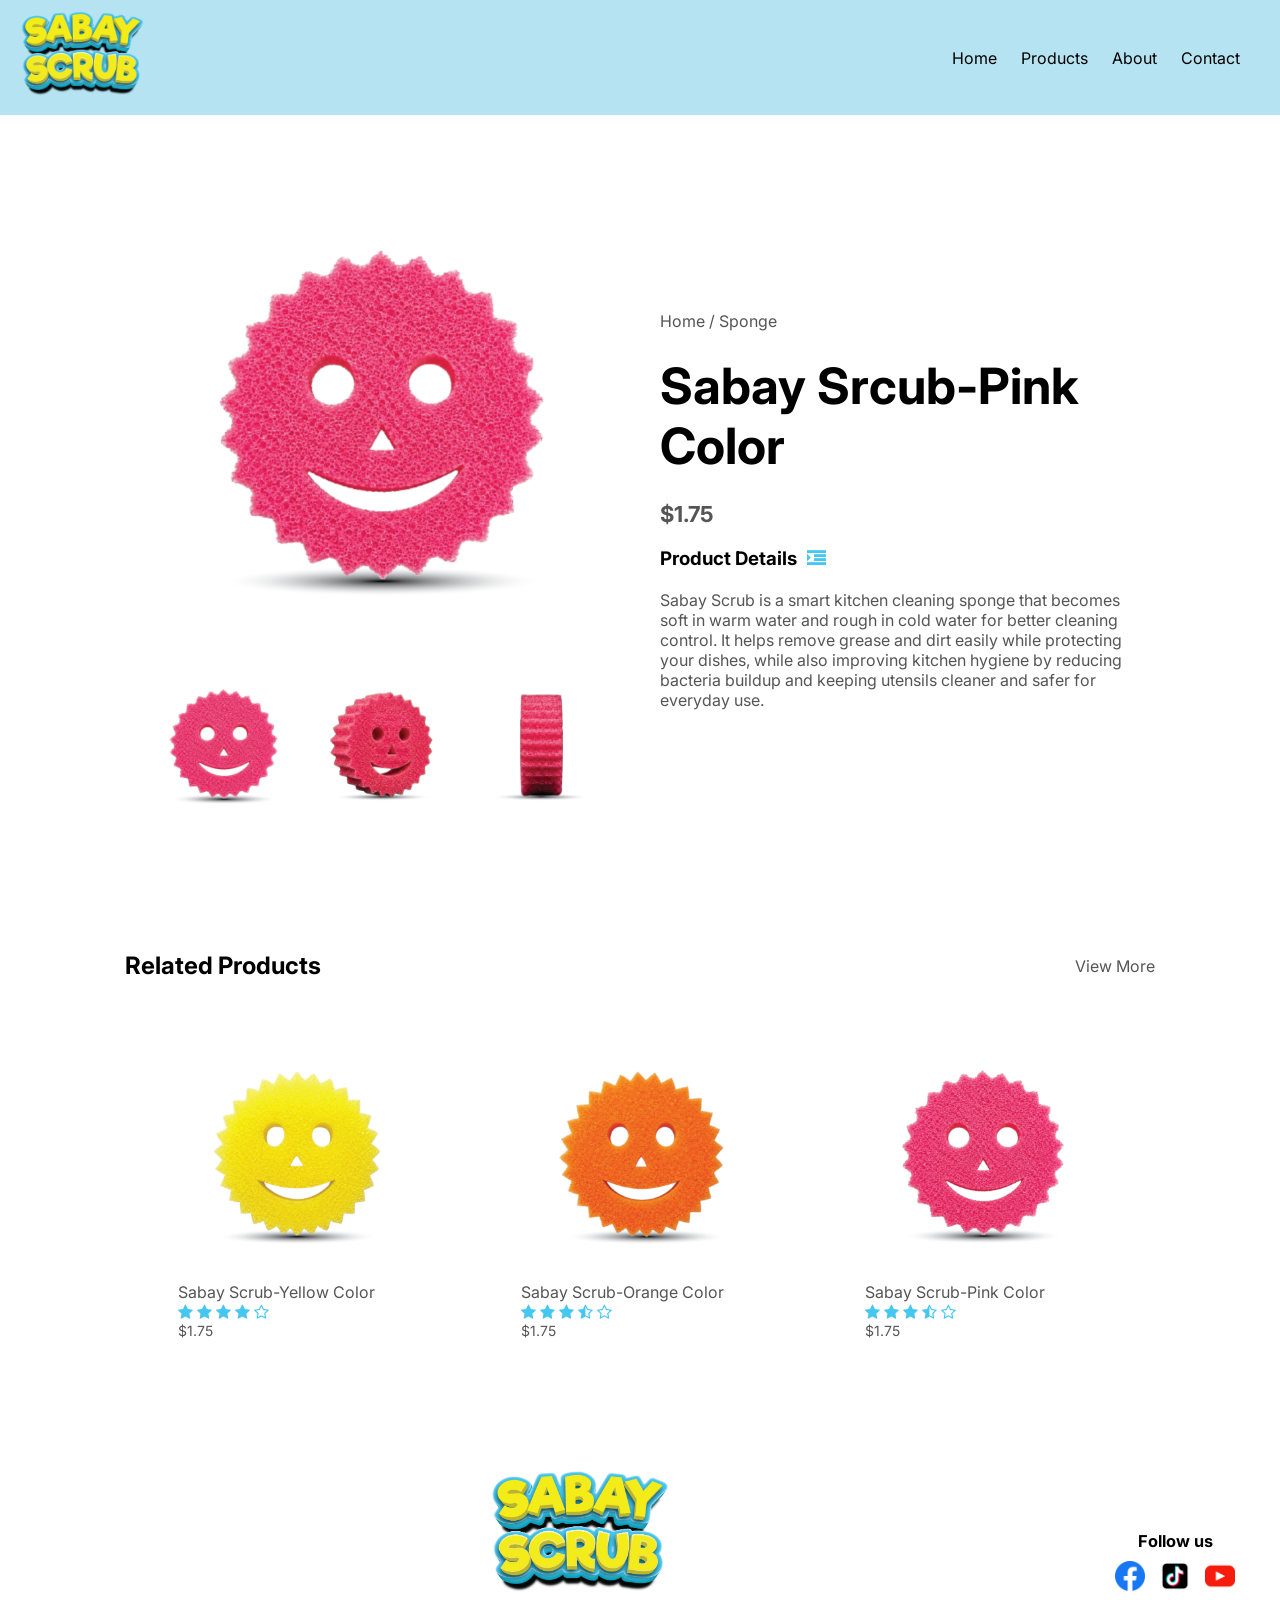
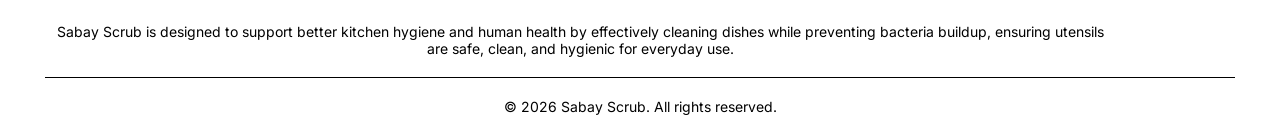
<file: product-detail2.html>
<!DOCTYPE html>
<html lang="en">
    <head>
        <meta charset="UTF-8" />
        <meta name="viewport" content="width=device-width, in">
        <title>All Product - SabayScrub</title>
        <link rel="stylesheet" href="style.css">
        <link rel="preconnect" href="https://fonts.googleapis.com">
        <link rel="preconnect" href="https://fonts.gstatic.com" crossorigin>
        <link href="https://fonts.googleapis.com/css2?family=Inter:wght@300;400;500;600;700&display=swap" rel="stylesheet">
        <link rel="stylesheet" href="https://cdnjs.cloudflare.com/ajax/libs/font-awesome/4.7.0/css/font-awesome.min.css">
    </head>
    
    <body>
 
       <div class="container">
             <div class="navbar">
            <div class="lo">
                <a href="index.html"><img src="images/real.png" width="125px"></a>
            </div>
            <nav>
                <ul id="MenuItems">
                    <li><a href="index.html">Home</a></li>
                    <li><a href="product.html">Products</a></li>
                    <li><a href="about.html">About</a></li>
                    <li><a href="contact.html">Contact</a></li>
                </ul>
            </nav>
            <img src="images/menu%20(1).png" class="menu-icon" onclick="menutoggle()">
        </div>
            
        </div>
 
<!----- single product details ----->
       <br><br> <div class="small-container single-product">
            <div class="row">
                <div class="col-2">
                    <img src="images/pinkproduct.png" width="100%" id="product-img">
                    
                    <div class="small-img-row">
                        <div class="small-img-col">
                            <img src="images/pinkproduct.png" width="100%" class="small-img">
                        </div>
                        <div class="small-img-col">
                            <img src="images/pink1.png" width="100%" class="small-img">
                        </div>
                        <div class="small-img-col">
                            <img src="images/pink2.png" width="100%" class="small-img">
                        </div>
                        
                    </div>
                    
                    
                </div>
                <div class="col-2">
                    <p>Home / Sponge</p>
                    <h1>Sabay Srcub-Pink Color</h1>
                    <h4>$1.75</h4>
                    <h3>Product Details<i class="fa fa-indent"></i></h3>
                    <br>
                    <p>Sabay Scrub is a smart kitchen cleaning sponge that becomes soft in warm water and rough in cold water for better cleaning control. It helps remove grease and dirt easily while protecting your dishes, while also improving kitchen hygiene by reducing bacteria buildup and keeping utensils cleaner and safer for everyday use.</p>
                </div>
            </div>
        </div>
<!-----title----->   
        <div class="small-container">
            <div class="row row-2">
                <h2>Related Products</h2>
                <p>View More</p>
            </div>
        </div>
        
<!-----products----->       
         <div class="small-container">
            
            <div class="row">
                <div class="col-4">
                    <a href="product-detail.html"><img src="images/yellowproduct-1.png" width="250px"></a>
                    <a href="product-detail.html"><h4>Sabay Scrub-Yellow Color</h4></a>
                    <div class="rating">
                        <i class="fa fa-star" aria-hidden="true"></i>
                        <i class="fa fa-star" aria-hidden="true"></i>
                        <i class="fa fa-star" aria-hidden="true"></i>
                        <i class="fa fa-star" aria-hidden="true"></i>
                        <i class="fa fa-star-o" aria-hidden="true"></i>
                    </div>
                    <p>$1.75</p>
                </div>
                <div class="col-4">
                    <a href="product-detail1.html"><img src="images/orangeproduct.png" width="250px"></a>
                    <a href="product-detail1.html"><h4>Sabay Scrub-Orange Color</h4></a>
                    <div class="rating">
                        <i class="fa fa-star" aria-hidden="true"></i>
                        <i class="fa fa-star" aria-hidden="true"></i>
                        <i class="fa fa-star" aria-hidden="true"></i>
                        <i class="fa fa-star-half-o" aria-hidden="true"></i>
                        <i class="fa fa-star-o" aria-hidden="true"></i>
                    </div>
                    <p>$1.75</p>
                </div>
                <div class="col-4">
                    <a href="product-detail2.html"><img src="images/pinkproduct.png" width="250px"></a>
                    <a href="product-detail2.html"><h4>Sabay Scrub-Pink Color</h4></a>
                    <div class="rating">
                        <i class="fa fa-star" aria-hidden="true"></i>
                        <i class="fa fa-star" aria-hidden="true"></i>
                        <i class="fa fa-star" aria-hidden="true"></i>
                        <i class="fa fa-star-half-o" aria-hidden="true"></i>
                        <i class="fa fa-star-o" aria-hidden="true"></i>
                    </div>
                    <p>$1.75</p>
                </div>
            </div>
        </div>
<!----- footer ----->
        <div class="footer">
            <div class="container">
                <div class="row">
                    <div class="footer-col-1">
                <img src="images/real.png" width="200px">
                <p>Sabay Scrub is designed to support better kitchen hygiene and human health by effectively cleaning dishes while preventing bacteria buildup, ensuring utensils are safe, clean, and hygienic for everyday use.</p>
            </div>
            <div class="footer-col-2">
                <h3>Follow us</h3>
                <ul>
                    <li><a href="https://www.facebook.com/profile.php?id=61581410993338" target="_blank"> <img src="images/facebook%20(1).png" width="30"></a></li>
                    <li><a href="https://www.tiktok.com/@sabayscrub"  target="_blank"><img src="images/tiktok.png" width="30px"></a></li>
                    <li><a href="https://www.youtube.com/@SabayScrub"  target="_blank"><img src="images/youtube.png" width="30px"></a></li>
                </ul>
            </div>
                </div>
                <hr>
            <p class="copyright">© 2026 Sabay Scrub. All rights reserved.</p>
            </div>
        </div>
<!-----js for toggle menu----->
        <script>
            var MenuItems = document.getElementById("MenuItems");
            MenuItems.style.maxHeight = "0px";
            function menutoggle(){
                if(MenuItems.style.maxHeight == "0px")
                    {
                        MenuItems.style.maxHeight = "200px";
                    }
                else
                    {
                        MenuItems.style.maxHeight = "0px";
                    }
            }
        </script>
        
<!-----js for product gallery----->
      <script>
    var ProductImg = document.getElementById("product-img");
    var SmallImg = document.querySelectorAll(".small-img");

    SmallImg[0].onclick = function () {
        ProductImg.src = SmallImg[0].src;
    }

    SmallImg[1].onclick = function () {
        ProductImg.src = SmallImg[1].src;
    }

    SmallImg[2].onclick = function () {
        ProductImg.src = SmallImg[2].src;
    }

    SmallImg[3].onclick = function () {
        ProductImg.src = SmallImg[3].src;
    }
</script>
        
        
    </body>
</html>
</file>
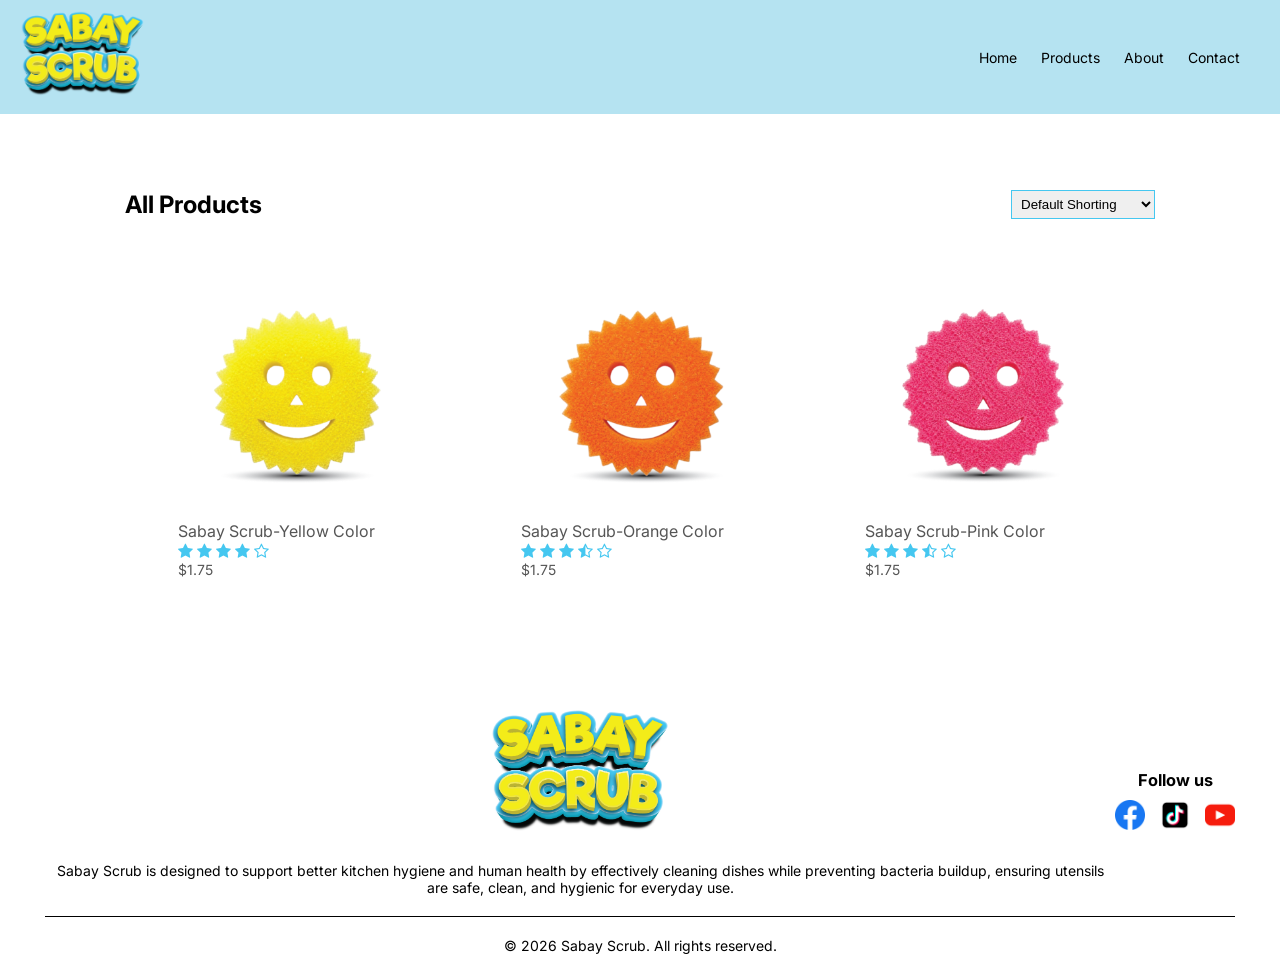
<file: product.html>
<!DOCTYPE html>
<html lang="en">
    <head>
        <meta charset="UTF-8" />
        <meta name="viewport" content="width=device-width, in">
        <title>All Product - SabayScrub</title>
        <link rel="stylesheet" href="style.css">
        <link rel="preconnect" href="https://fonts.googleapis.com">
        <link rel="preconnect" href="https://fonts.gstatic.com" crossorigin>
        <link href="https://fonts.googleapis.com/css2?family=Inter:wght@300;400;500;600;700&display=swap" rel="stylesheet">
        <link rel="stylesheet" href="https://cdnjs.cloudflare.com/ajax/libs/font-awesome/4.7.0/css/font-awesome.min.css">
    </head>
    
    <body>
 <div class="footer1">
        <div class="container">
             <div class="navbar">
            <div class="lo">
                <a href="index.html"><img src="images/real.png" width="125px"></a>
            </div>
            <nav>
                <ul id="MenuItems">
                    <li><a href="index.html">Home</a></li>
                    <li><a href="product.html">Products</a></li>
                    <li><a href="about.html">About</a></li>
                    <li><a href="contact.html">Contact</a></li>
                </ul>
            </nav>
            <img src="images/menu%20(1).png" class="menu-icon" onclick="menutoggle()">
        </div>
            
        </div>
     </div>
 
      <br><br>  <div class="small-container">
            
            <div class="row row-2">
                <h2>All Products</h2>
                <select>
                    <option>Default Shorting</option>
                    <option>Short by price</option>
                    <option>Short by popularity</option>
                    <option>Short by rating</option>
                    <option>Short by sale</option>
                </select>
            </div>
            
            <div class="row">
                <div class="col-4">
                    <a href="product-detail.html"><img src="images/yellowproduct-1.png" width="250px"></a>
                    <a href="product-detail.html"><h4>Sabay Scrub-Yellow Color</h4></a>
                    <div class="rating">
                        <i class="fa fa-star" aria-hidden="true"></i>
                        <i class="fa fa-star" aria-hidden="true"></i>
                        <i class="fa fa-star" aria-hidden="true"></i>
                        <i class="fa fa-star" aria-hidden="true"></i>
                        <i class="fa fa-star-o" aria-hidden="true"></i>
                    </div>
                    <p>$1.75</p>
                </div>
                <div class="col-4">
                    <a href="product-detail1.html"><img src="images/orangeproduct.png" width="250px"></a>
                    <a href="product-detail1.html"><h4>Sabay Scrub-Orange Color</h4></a>
                    <div class="rating">
                        <i class="fa fa-star" aria-hidden="true"></i>
                        <i class="fa fa-star" aria-hidden="true"></i>
                        <i class="fa fa-star" aria-hidden="true"></i>
                        <i class="fa fa-star-half-o" aria-hidden="true"></i>
                        <i class="fa fa-star-o" aria-hidden="true"></i>
                    </div>
                    <p>$1.75</p>
                </div>
                <div class="col-4">
                    <a href="product-detail2.html"><img src="images/pinkproduct.png" width="250px"></a>
                    <a href="product-detail2.html"><h4>Sabay Scrub-Pink Color</h4></a>
                    <div class="rating">
                        <i class="fa fa-star" aria-hidden="true"></i>
                        <i class="fa fa-star" aria-hidden="true"></i>
                        <i class="fa fa-star" aria-hidden="true"></i>
                        <i class="fa fa-star-half-o" aria-hidden="true"></i>
                        <i class="fa fa-star-o" aria-hidden="true"></i>
                    </div>
                    <p>$1.75</p>
                </div>
            </div>
        </div>
<!----- footer ----->
        <div class="footer">
            <div class="container">
                <div class="row">
                    <div class="footer-col-1">
                <img src="images/real.png" width="200px">
                <p>Sabay Scrub is designed to support better kitchen hygiene and human health by effectively cleaning dishes while preventing bacteria buildup, ensuring utensils are safe, clean, and hygienic for everyday use.</p>
            </div>
            <div class="footer-col-2">
                <h3>Follow us</h3>
               <ul>
                    <li><a href="https://www.facebook.com/profile.php?id=61581410993338" target="_blank"> <img src="images/facebook%20(1).png" width="30"></a></li>
                    <li><a href="https://www.tiktok.com/@sabayscrub"  target="_blank"><img src="images/tiktok.png" width="30px"></a></li>
                   <li><a href="https://www.youtube.com/@SabayScrub"  target="_blank"><img src="images/youtube.png" width="30px"></a></li>
                </ul>
            </div>
                </div>
                <hr>
            <p class="copyright">© 2026 Sabay Scrub. All rights reserved.</p>
            </div>
        </div>
<!-----js for toggle menu----->
        <script>
            var MenuItems = document.getElementById("MenuItems");
            MenuItems.style.maxHeight = "0px";
            function menutoggle(){
                if(MenuItems.style.maxHeight == "0px")
                    {
                        MenuItems.style.maxHeight = "200px";
                    }
                else
                    {
                        MenuItems.style.maxHeight = "0px";
                    }
            }
        </script>
    </body>
</html>
</file>
<file: style.css>
*{
    margin: 0;
    padding: 0;
    box-sizing: border-box;
}

body {
  font-family: 'Inter', sans-serif;
}
.navbar{
    display: flex;
    align-items: center;
    justify-content: space-between;

    position: fixed;
    top: 0;
    left: 0;
    width: 100%;

    background: #b5e3f1; /* solid color */
    z-index: 1000;

    padding: 10px 20px;
}
nav{
    flex: 1;
    text-align: right;
}
nav ul{
    display: inline-block;
    list-style-type: none;
}
nav ul li{
    display: inline-block;
    margin-right: 20px;
}
a{
    text-decoration: none;
    color: black;
}
p{
    color: #555;
}
.container{
    max-width: 1300px;
    margin: auto;
    padding-left: 25px;
    padding-right: 25px;
    padding-top: 50px;
    
}
.row{
    display: flex;
    align-items: center;
    flex-wrap: wrap;
    justify-content: space-around;
}
.col-2{
    flex: 50%;
    min-width: 300px;
}
.col-2 img{
    max-width: 100%;
    padding: 50px 0;
}
.col-2 h1{
    font-size: 50px;
    line-height: 60px;
    margin: 25px 0;
}
.btn{
    display: inline-block;
    background: #45c7f0;
    color: #fff;
    padding: 8px 30px;
    margin: 30px 0;
    border-radius: 30px;
    transition: background 0.5s;
}
.btn:hover{
        background: #563434;  
    }
.header{
    background: #b5e3f1;
}
.header  .row{
    margin-top: 70px;
}
.categoriese{
    margin: 70px 0;
}
.col-3{
    flex-basis: 25%;
    min-width: 250px;
    margin-bottom: 30px;
}
.col-3 img{
    width: 100%;
}
.small-container{
    max-width: 1080px;
    margin: auto;
    padding-left: 25px;
    padding-right: 25px;
}
.col-4{
    flex-basis: 25%;
    padding: 10px;
    min-width: 200px;
    margin-bottom: 50px;
    transition: transform 0.5s
}
.col-4 img{
    width: 100%
}
.title{
    text-align: center;
    margin: 0 auto 80px;
    position: relative;
    line-height: 60px;
    color: #555;
}
.title::after{
    content: '';
    background: #45c7f0;
    width: 75px;
    height: 5px;
    border-radius: 5px;
    position: absolute;
    bottom: 0;
    left: 50%;
    transform: translateX(-50%);
}
h4{
    color: #555;
    font-weight: normal;
}
.col-4 p{
    font-size: 14px;
}
.rating .fa{
    color: #45c7f0;
}
.col-4:hover{
    transform: translateY(-5px);
}
/*----- footer ----- */
.footer{
    background: radial-gradient(#b5e3f1);
    color: black;
    font-size: 14px;
    padding: 20px  20px;
}
.footer1{
    background: radial-gradient(#b5e3f1);
    color: black;
    font-size: 14px;
}
.footer p{
    color: black;
}
.footer h3{
    color: black;
    margin-bottom: 20px;
}
.footer-col-1, .footer-col-2{
    min-width: o;
    margin-bottom: 0;
    text-align: right,
}

.footer-col-1{
    flex: 1;
    text-align: center;

}
.footer-col-1 img{
    width: 180px;
    margin-bottom: 20px
}
.footer-col-2 h3{
    text-align: left;
}

.footer-col-2 ul{
    list-style: none;
    padding: 0;
    margin: 0;

    display: flex;
    gap: 15px;

    justify-content: flex-start; /* NOT center */
}

.footer-col-2 li{
    cursor: pointer;
}
ul{
    list-style-type: none;
}
.footer hr{
    border: none;
    background: black;
    height: 1px;
    margin: 20px 0;
}

.copyright{
    text-align: center;
}
.menu-icon{
    width: 28px;
    margin-left: 20px;
    display: none;
}
.footer-col-2{
    text-align: center;
    display: flex;
    flex-direction: column;
    align-items: center;
}

.footer-col-2 h3{
    margin-bottom: 10px;
}

.footer-col-2 ul{
    list-style: none;
    padding: 0;
    margin: 0;

    display: flex;
    gap: 15px;
}
@media (max-width: 768px){

    .row{
        flex-direction: column;
        text-align: center;
        gap: 20px;
    }

    .footer-col-1,
    .footer-col-2{
        text-align: center;
    }

    .footer-col-2 ul{
        justify-content: center;
    }
}
/*----- media query for menu -----*/
@media only screen and (max-width: 800px){
    
    nav ul{
        position: absolute;
        top: 110px;
        left: 0;
        background: #333;
        width: 100%;
        overflow: hidden;
        transition: max-height 0.5s;
    }
    nav ul li{
        display: block;
        margin-right: 50px;
        margin-top: 10px;
        margin-bottom: 10px;
    }
    nav ul li a{
        color: #fff;
    }
    .menu-icon{
        display: block;
        cursor: pointer;
    }
}
/*----- all products page -----*/
.row-2{
    justify-content: space-between;
    margin: 100px auto 50px;
}
select{
    border: 1px solid #45c7f0;
    padding: 5px
}
select:focus{
    outline: none;
}

/*-----media query for less than 600 screen size-----*/
@media only screen and (max-width: 600px){
    .row{
        text-align: center;
    }
    .col-1, .col-2{
        flex-basis: 100%;
    }
    .singel-product .row{
        text-align: left
    }
    .singel-product .col-2{
        padding: 20px 0;
    }
    .singel-product h1{
        font-size: 26px;
        line-height: 22px;
    }
}

/*-----single product detail-----*/
.single-product{
    margin-top: 80px;
}
.single-product .col-2 img{
    padding: 0;
}
.single-product .col-2{
    padding: 20px;
}
.single-product h4{
    margin: 20px 0;
    font-size: 22px;
    font-weight: bold;
}
.single-product .fa{
    color: #45c7f0;
    margin-left: 10px;
}
.small-img-row{
    display: flex;
    justify-content: space-between;
}
.small-img-row-col{
    flex-basis: 24%;
    cursor: pointer;
}

.aboutus h1{
    color: black;
    text-align: center;
}
/*-----about us-----*/
.about-section{
    display: flex;
    align-items: center;
    justify-content: space-between;
    gap: 40px;
    padding: 50px;
    flex-wrap: wrap; /* makes it mobile friendly */
    font-family: Arial, sans-serif;
}

.text{
    flex: 1;
}

.text h1{
    font-size: 40px;
    margin-bottom: 10px;
}

.text h3{
    margin-top: 20px;
    color: #45c7f0;
}

.text p{
    font-size: 18px;
    line-height: 1.6;
    color: #333;
}

.text ul{
    list-style: none;
    padding: 0;
}

.text ul li{
    background: #f5f5f5;
    margin: 8px 0;
    padding: 10px;
    border-radius: 8px;
}

.image img{
    width: 300px;
}

.image img{
    width: 100%;
    max-width: 400px;
    border-radius: 10px;
}

/*-----founder section-----*/
.founder-section{
    display: flex;
    align-items: center;
    justify-content: space-between;
    gap: 15px; /* smaller gap */
    padding: 60px 20px;
    font-family: Arial, sans-serif;
    background: #f8f9fa;
}

.founder-section .text{
    flex: 1;
}

.founder-section .image{
    flex: 1;
    display: flex;
    justify-content: center;
    align-items: center;
}

.founder-section .image img{
    width: 500px;
    max-width: 100%;
    border-radius: 15px;
    box-shadow: 0 4px 10px rgba(0,0,0,0.2);
}

.founder-section h1{
    font-size: 40px;
    margin-bottom: 20px;
}

.founder-section p{
    font-size: 16px;
    line-height: 1.6;
    color: #333;
}


/* Phone responsive */
@media (max-width:768px){

    .founder-section{
        flex-direction: column;
        text-align: center;
    }

    .founder-section .image{
        order: -1; /* image goes on top */
    }

    .founder-section .image img{
        width: 220px;
    }
}
@media (max-width:768px){

    .about-section{
        flex-direction: column;
        text-align: center;
    }

    .about-section .image{
        order: -1; /* image goes on top */
    }

    .about-section .image img{
        width: 220px;
    }
}
.contact-header{
    text-align: center;
    padding: 40px 20px 10px;
}

.contact-header h1{
    font-size: 42px;
}

.contact-us{
    width: 80%;
    margin: auto;
    padding: 40px 0;
    font-family: Arial, sans-serif;
}

.contact-intro{
    text-align: center;
    margin-bottom: 40px;
}

.contact-intro h2{
    font-size: 28px;
    margin-bottom: 10px;
}

.contact-intro p{
    color: gray;
}

.contact-wrapper{
    display: flex;
    flex-direction: column;
    gap: 20px;
}

.contact-item{
    display: flex;
    align-items: center;
    gap: 15px;
    padding: 15px;
    background: #f8f9fa;
    border-radius: 10px;
    transition: 0.3s;
}

.contact-item:hover{
    transform: translateX(5px);
    background: #e9f7ff;
}

.contact-item i{
    font-size: 28px;
    color: #45c7f0;
}

.contact-item h3{
    margin: 0;
    font-size: 18px;
}

.contact-item p{
    margin: 5px 0 0;
    color: gray;
    font-size: 14px;
}
.small-img {
    cursor: pointer;
    transition: transform 0.3s ease;
}

.small-img:hover {
    animation: float 1s infinite alternate;
}

@keyframes float {
    from {
        transform: translateY(0) scale(1);
    }
    to {
        transform: translateY(-5px) scale(1);
    }
}


.footer-col-2 {
    cursor: pointer;
    transition: transform 0.3s ease;
}

.footer-col-2:hover {
    animation: float 1s infinite alternate;
}

@keyframes float {
    from {
        transform: translateY(0) scale(1);
    }
    to {
        transform: translateY(-5px) scale(1);
    }
}
</file>
